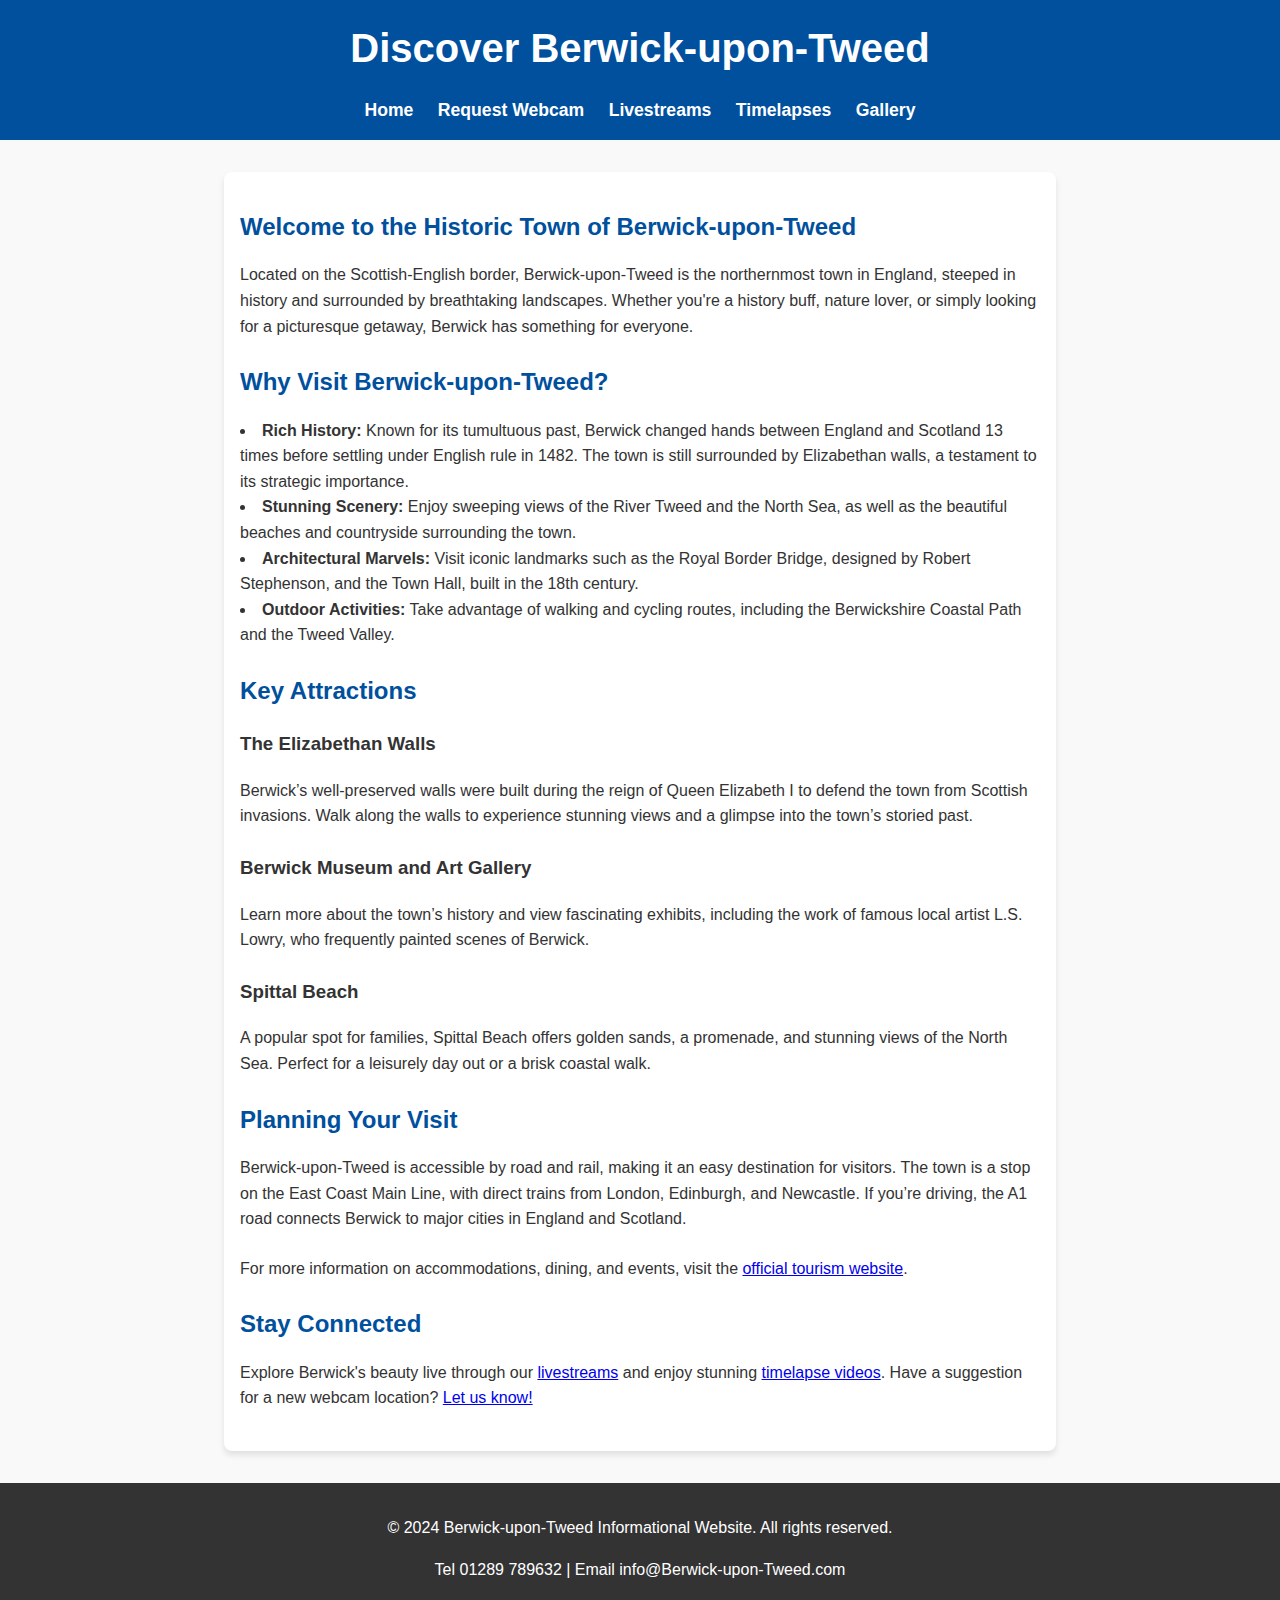
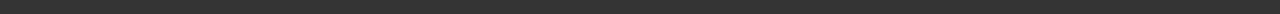
<file: index.html>
<!DOCTYPE html>
<html lang="en">
<head>
    <meta charset="UTF-8">
    <meta name="viewport" content="width=device-width, initial-scale=1.0">
    <title>Welcome to Berwick-upon-Tweed</title>
    <link rel="stylesheet" href="style.css">
</head>
<body>
    <header>
        <h1>Discover Berwick-upon-Tweed</h1>
        <nav>
            <ul>
                <li><a href="index.html">Home</a></li>
                <li><a href="request-webcam.html">Request Webcam</a></li>
                <li><a href="livestreams.html">Livestreams</a></li>
                <li><a href="timelapses.html">Timelapses</a></li>
                <li><a href="gallery.html">Gallery</a></li>
            </ul>
        </nav>
    </header>
    <main>
        <section>
            <h2>Welcome to the Historic Town of Berwick-upon-Tweed</h2>
            <p>Located on the Scottish-English border, Berwick-upon-Tweed is the northernmost town in England, steeped in history and surrounded by breathtaking landscapes. Whether you're a history buff, nature lover, or simply looking for a picturesque getaway, Berwick has something for everyone.</p>
        </section>

        <section>
            <h2>Why Visit Berwick-upon-Tweed?</h2>
            <ul>
                <li><strong>Rich History:</strong> Known for its tumultuous past, Berwick changed hands between England and Scotland 13 times before settling under English rule in 1482. The town is still surrounded by Elizabethan walls, a testament to its strategic importance.</li>
                <li><strong>Stunning Scenery:</strong> Enjoy sweeping views of the River Tweed and the North Sea, as well as the beautiful beaches and countryside surrounding the town.</li>
                <li><strong>Architectural Marvels:</strong> Visit iconic landmarks such as the Royal Border Bridge, designed by Robert Stephenson, and the Town Hall, built in the 18th century.</li>
                <li><strong>Outdoor Activities:</strong> Take advantage of walking and cycling routes, including the Berwickshire Coastal Path and the Tweed Valley.</li>
            </ul>
        </section>

        <section>
            <h2>Key Attractions</h2>
            <article>
                <h3>The Elizabethan Walls</h3>
                <p>Berwick’s well-preserved walls were built during the reign of Queen Elizabeth I to defend the town from Scottish invasions. Walk along the walls to experience stunning views and a glimpse into the town’s storied past.</p>
            </article>
            <article>
                <h3>Berwick Museum and Art Gallery</h3>
                <p>Learn more about the town’s history and view fascinating exhibits, including the work of famous local artist L.S. Lowry, who frequently painted scenes of Berwick.</p>
            </article>
            <article>
                <h3>Spittal Beach</h3>
                <p>A popular spot for families, Spittal Beach offers golden sands, a promenade, and stunning views of the North Sea. Perfect for a leisurely day out or a brisk coastal walk.</p>
            </article>
        </section>

        <section>
            <h2>Planning Your Visit</h2>
            <p>Berwick-upon-Tweed is accessible by road and rail, making it an easy destination for visitors. The town is a stop on the East Coast Main Line, with direct trains from London, Edinburgh, and Newcastle. If you’re driving, the A1 road connects Berwick to major cities in England and Scotland.</p>
            <p>For more information on accommodations, dining, and events, visit the <a href="https://visitberwick.com" target="_blank">official tourism website</a>.</p>
        </section>

        <section>
            <h2>Stay Connected</h2>
            <p>Explore Berwick's beauty live through our <a href="livestreams.html">livestreams</a> and enjoy stunning <a href="timelapses.html">timelapse videos</a>. Have a suggestion for a new webcam location? <a href="request-webcam.html">Let us know!</a></p>
        </section>
    </main>
    <footer>
        <p>&copy; 2024 Berwick-upon-Tweed Informational Website. All rights reserved.</p>
        <p>Tel 01289 789632 | Email info@Berwick-upon-Tweed.com</p>
    </footer>
</body>
</html>
</file>
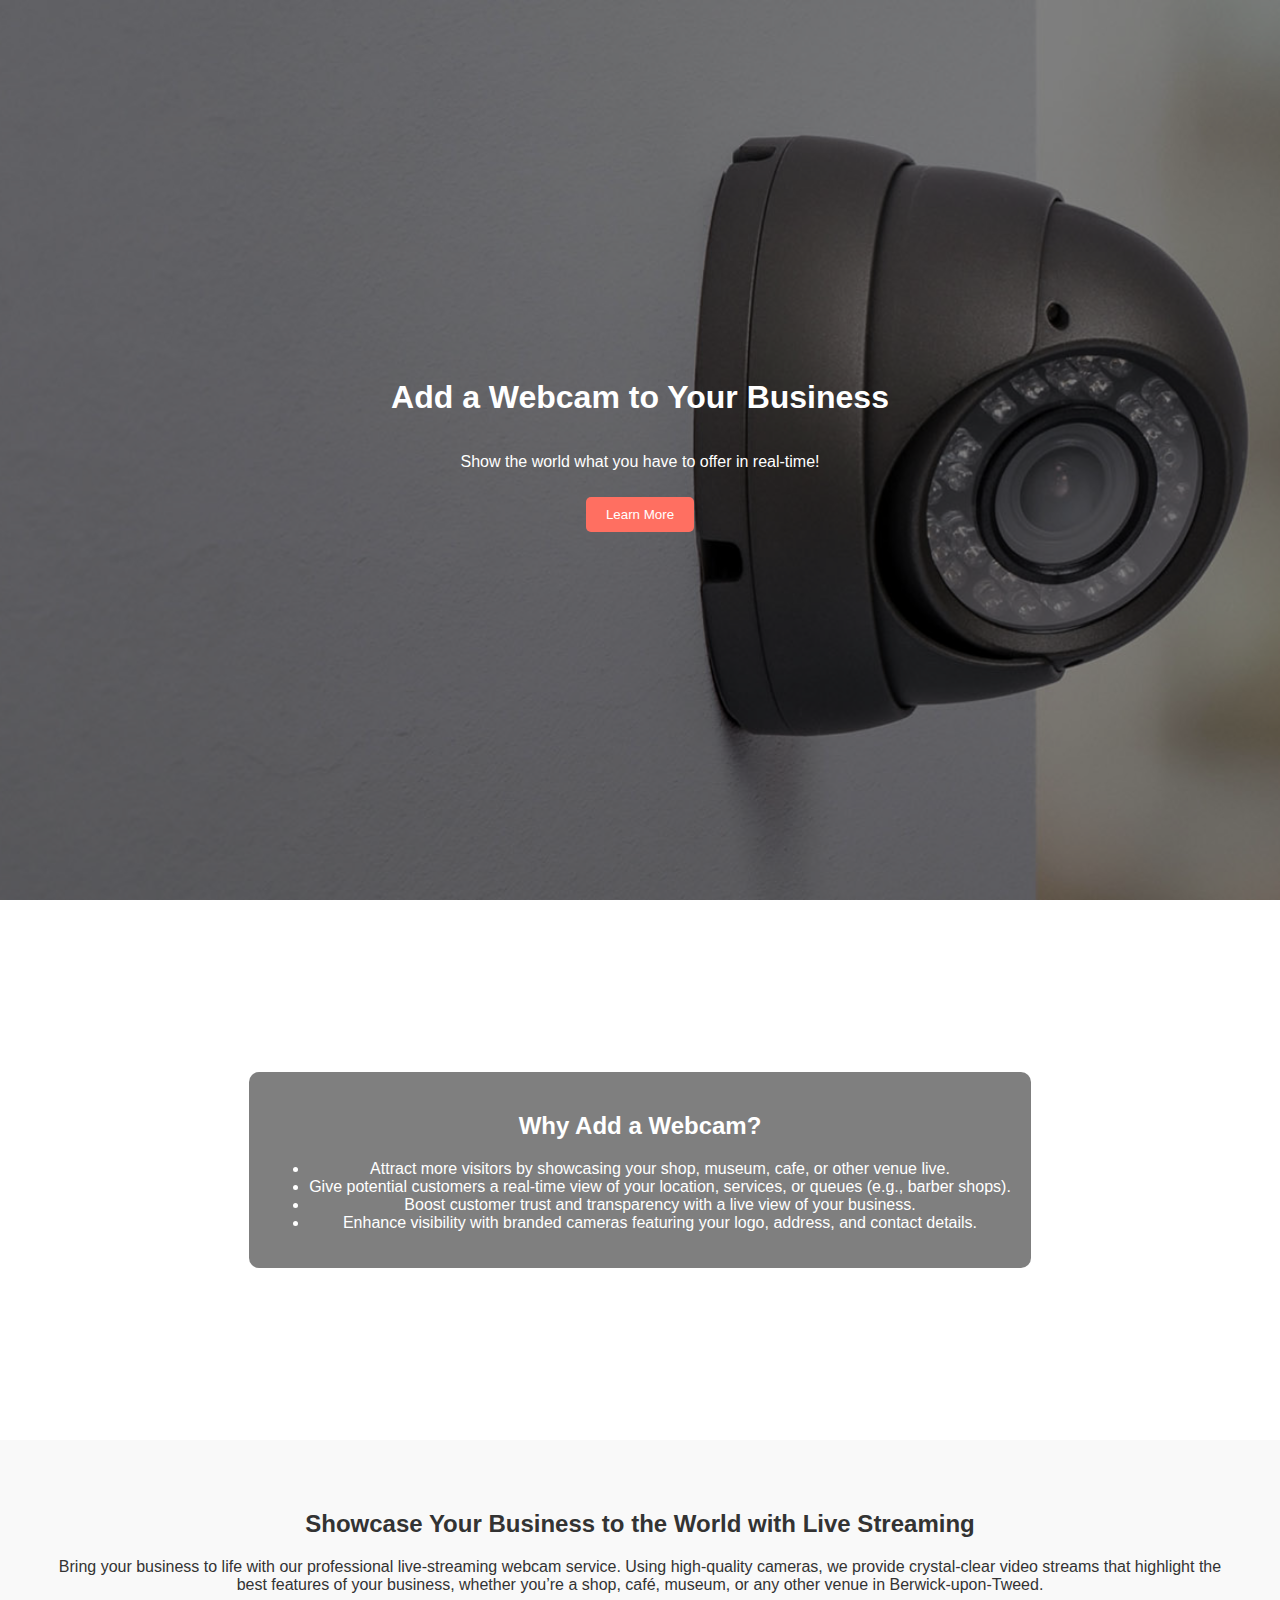
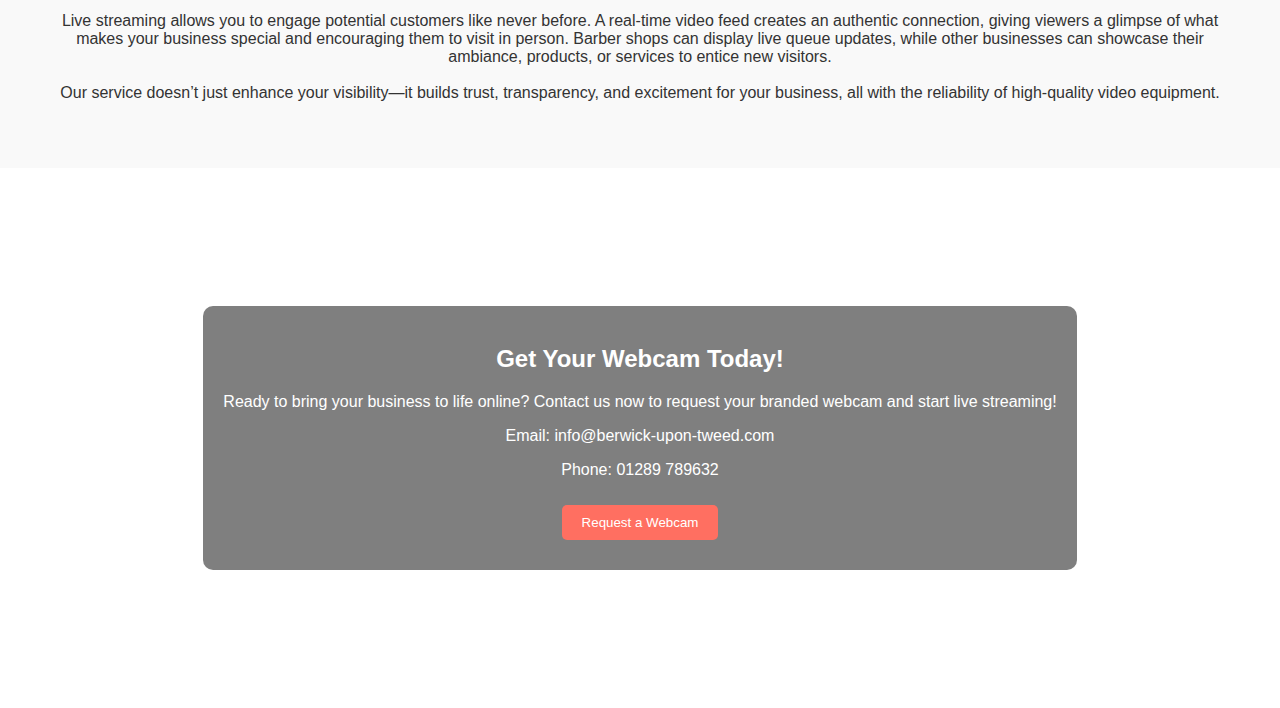
<file: addwc.html>
<!DOCTYPE html>
<html lang="en">
<head>
    <meta charset="UTF-8">
    <meta name="viewport" content="width=device-width, initial-scale=1.0">
    <title>Add Webcam - Berwick Upon Tweed</title>
    <link rel="stylesheet" href="awbstyles.css">
    <script src="scripts.js" defer></script>
    <meta name="description" content="Enhance your business visibility in Berwick-upon-Tweed with our high-quality live-streaming webcam service. Perfect for shops, cafés, museums, and more, our professional cameras showcase your venue in real-time, attracting new customers and building trust. Highlight your unique offerings, show live queue updates for barber shops, or simply share your ambiance with the world. Boost engagement, transparency, and foot traffic with crystal-clear live streams branded with your business details.">
    



</head>
<body>
    <!-- Hero Section -->
    <section class="hero">
        <h1>Add a Webcam to Your Business</h1>
        <p>Show the world what you have to offer in real-time!</p>
        <button onclick="scrollToSection('benefits')">Learn More</button>
    </section>

    <!-- Benefits Section -->
    <section id="benefits" class="parallax">
        <div class="content">
            <h2>Why Add a Webcam?</h2>
            <ul>
                <li>Attract more visitors by showcasing your shop, museum, cafe, or other venue live.</li>
                <li>Give potential customers a real-time view of your location, services, or queues (e.g., barber shops).</li>
                <li>Boost customer trust and transparency with a live view of your business.</li>
                <li>Enhance visibility with branded cameras featuring your logo, address, and contact details.</li>
            </ul>
        </div>
    </section>

    <!-- Features Section -->
    <section id="showcase">
        <div class="showcase"></div>
        <h2>Showcase Your Business to the World with Live Streaming</h2>
       <p>Bring your business to life with our professional live-streaming webcam service. Using high-quality cameras, we provide crystal-clear video streams that highlight the best features of your business, whether you’re a shop, café, museum, or any other venue in Berwick-upon-Tweed.
<br><br>
        Live streaming allows you to engage potential customers like never before. A real-time video feed creates an authentic connection, giving viewers a glimpse of what makes your business special and encouraging them to visit in person. Barber shops can display live queue updates, while other businesses can showcase their ambiance, products, or services to entice new visitors.
        <br><br>
        Our service doesn’t just enhance your visibility—it builds trust, transparency, and excitement for your business, all with the reliability of high-quality video equipment.</p>
    </section>

    <!-- Call to Action Section -->
    <section id="cta" class="parallax">
        <div class="content">
            <h2>Get Your Webcam Today!</h2>
            <p>Ready to bring your business to life online? Contact us now to request your branded webcam and start live streaming!</p>
            <p>Email: <a href="mailto:info@berwick-upon-tweed.com">info@berwick-upon-tweed.com</a></p>
            <p>Phone: <a href="tel:01289789632">01289 789632</a></p>
            <button onclick="window.location.href='mailto:info@berwick-upon-tweed.com'">Request a Webcam</button>
        </div>
    </section>
</body>
</html>
</file>
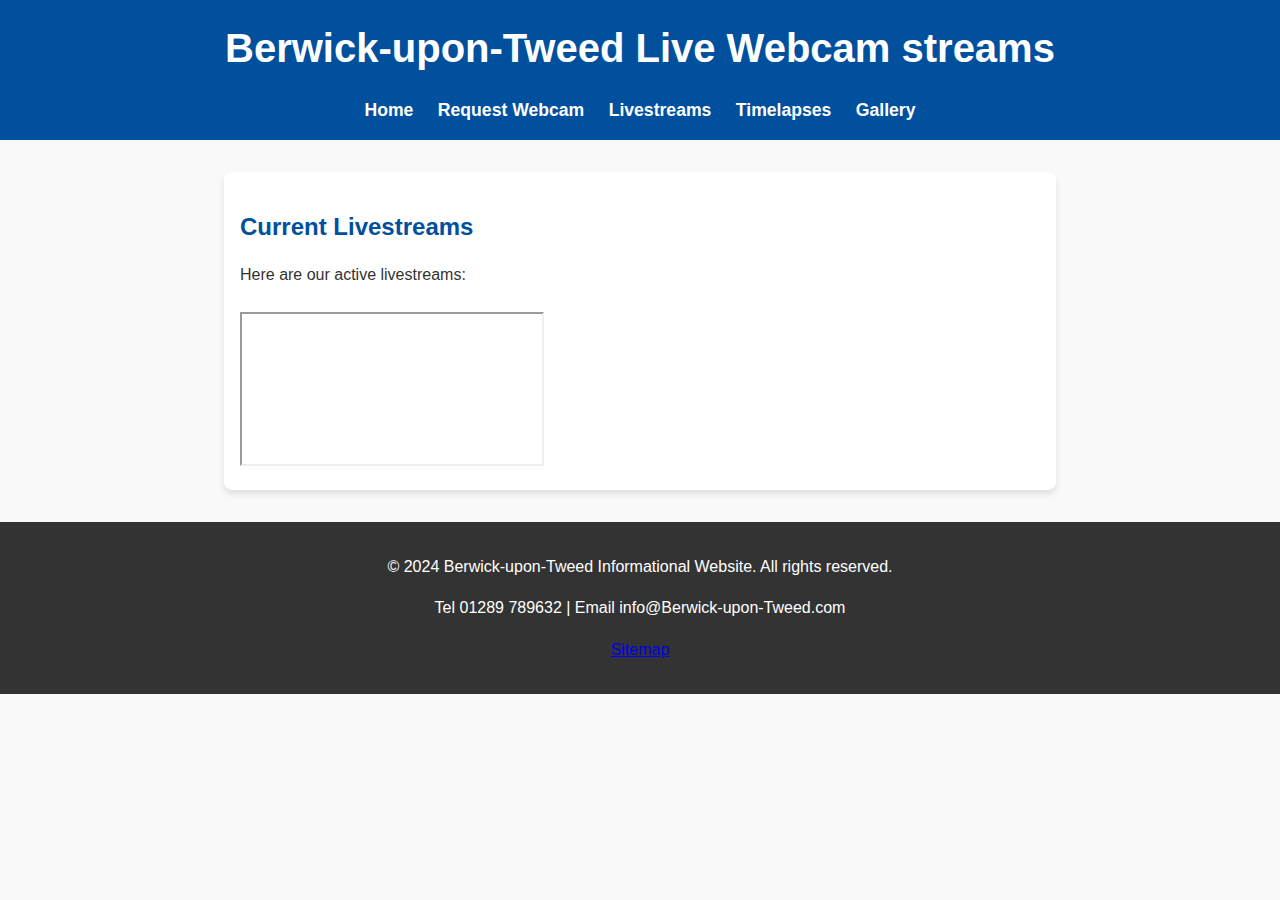
<file: livestreams.html>
<!DOCTYPE html>
<html lang="en">
<head>
    <meta charset="UTF-8">
    <meta name="viewport" content="width=device-width, initial-scale=1.0">
    <title>Berwick-upon-Tweed Livestreams</title>
    <link rel="stylesheet" href="style.css">
</head>
<body>
    <header>
        <h1>Berwick-upon-Tweed Live Webcam streams</h1>
        <nav>
            <ul>
                <li><a href="index.html">Home</a></li>
                <li><a href="request-webcam.html">Request Webcam</a></li>
                <li><a href="livestreams.html">Livestreams</a></li>
                <li><a href="timelapses.html">Timelapses</a></li>
                <li><a href="gallery.html">Gallery</a></li>
            </ul>
        </nav>
    </header>
    <main>
        <h2>Current Livestreams</h2>
        <p>Here are our active livestreams:</p>
        <iframe src="https://www.vision-environnement.com/live/player/berwick0.php"  webkitallowfullscreen="true" mozallowfullscreen="true" scrolling="no" allow="autoplay; encrypted-media"></iframe>
    </main>
    <footer>
        <p>&copy; 2024 Berwick-upon-Tweed Informational Website. All rights reserved.</p>
        <p>Tel 01289 789632 | Email info@Berwick-upon-Tweed.com</p>
        <p><a href="sitemap.html">Sitemap</a></p>
    </footer>
</body>
</html>
</file>
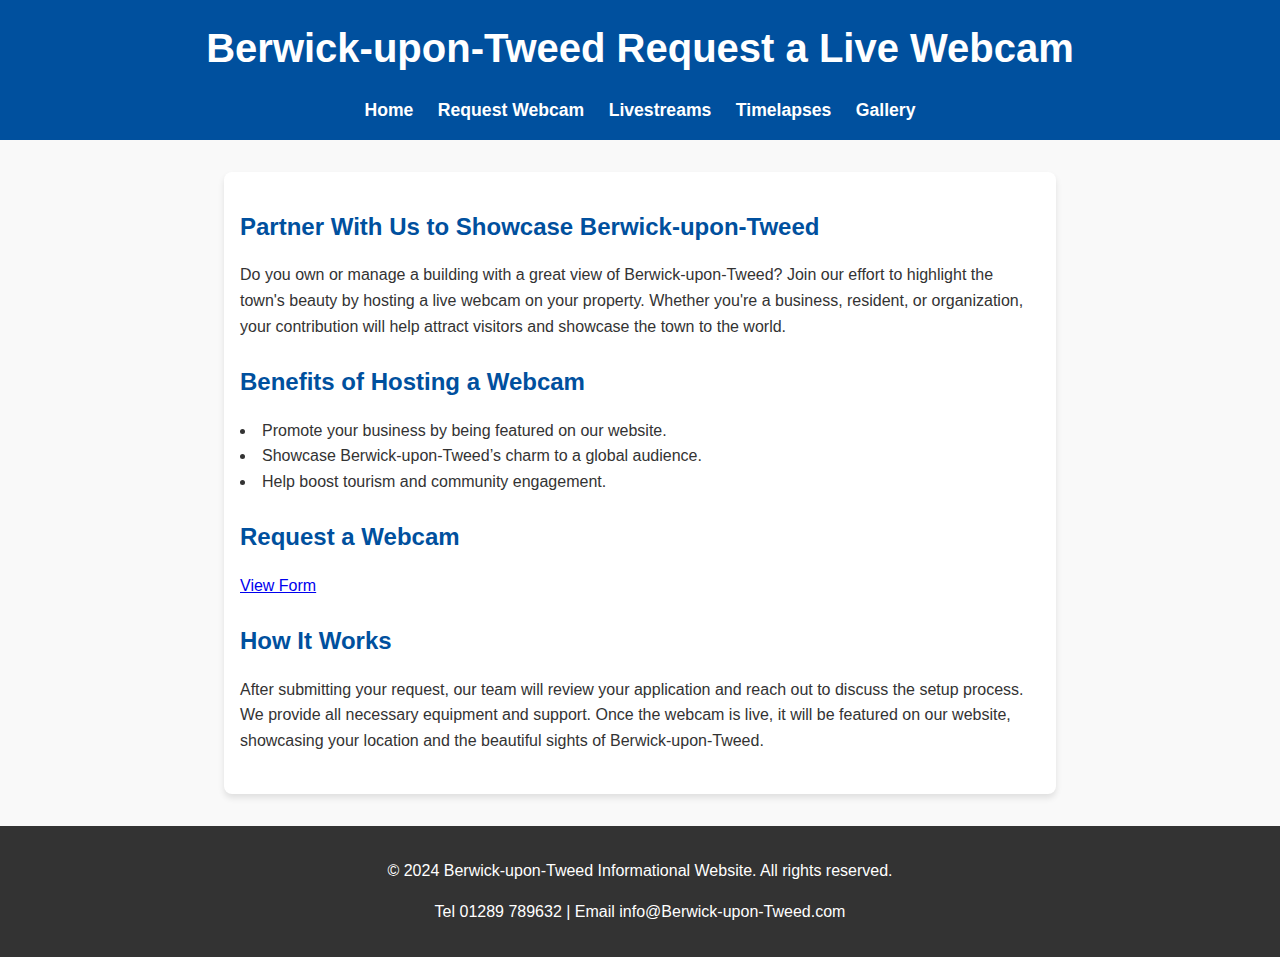
<file: request-webcam.html>
<!DOCTYPE html>
<html lang="en">
<head>
    <meta charset="UTF-8">
    <meta name="viewport" content="width=device-width, initial-scale=1.0">
    <title>Berwick-upon-Tweed Request a Live Webcam</title>
    <link rel="stylesheet" href="style.css">
</head>
<body>
    <header>
        <h1>Berwick-upon-Tweed Request a Live Webcam</h1>
        <nav>
            <ul>
                <li><a href="index.html">Home</a></li>
                <li><a href="request-webcam.html">Request Webcam</a></li>
                <li><a href="livestreams.html">Livestreams</a></li>
                <li><a href="timelapses.html">Timelapses</a></li>
                <li><a href="gallery.html">Gallery</a></li>
            </ul>
        </nav>
    </header>
    <main>
        <section>
            <h2>Partner With Us to Showcase Berwick-upon-Tweed</h2>
            <p>Do you own or manage a building with a great view of Berwick-upon-Tweed? Join our effort to highlight the town's beauty by hosting a live webcam on your property. Whether you're a business, resident, or organization, your contribution will help attract visitors and showcase the town to the world.</p>
        </section>

        <section>
            <h2>Benefits of Hosting a Webcam</h2>
            <ul>
                <li>Promote your business by being featured on our website.</li>
                <li>Showcase Berwick-upon-Tweed’s charm to a global audience.</li>
                <li>Help boost tourism and community engagement.</li>
            </ul>
        </section>

        <section>
            <h2>Request a Webcam</h2>
            <p><a href="https://share.hsforms.com/1FGwxk6mdTR-iLMd0dNMkRgssoro">View Form</a></p>
            </form>
        </section>

        <section>
            <h2>How It Works</h2>
            <p>After submitting your request, our team will review your application and reach out to discuss the setup process. We provide all necessary equipment and  support. Once the webcam is live, it will be featured on our website, showcasing your location and the beautiful sights of Berwick-upon-Tweed.</p>
        </section>
    </main>
    <footer>
        <p>&copy; 2024 Berwick-upon-Tweed Informational Website. All rights reserved.</p>
        <p>Tel 01289 789632 | Email info@Berwick-upon-Tweed.com</p>
    </footer>
</body>
</html>
</file>
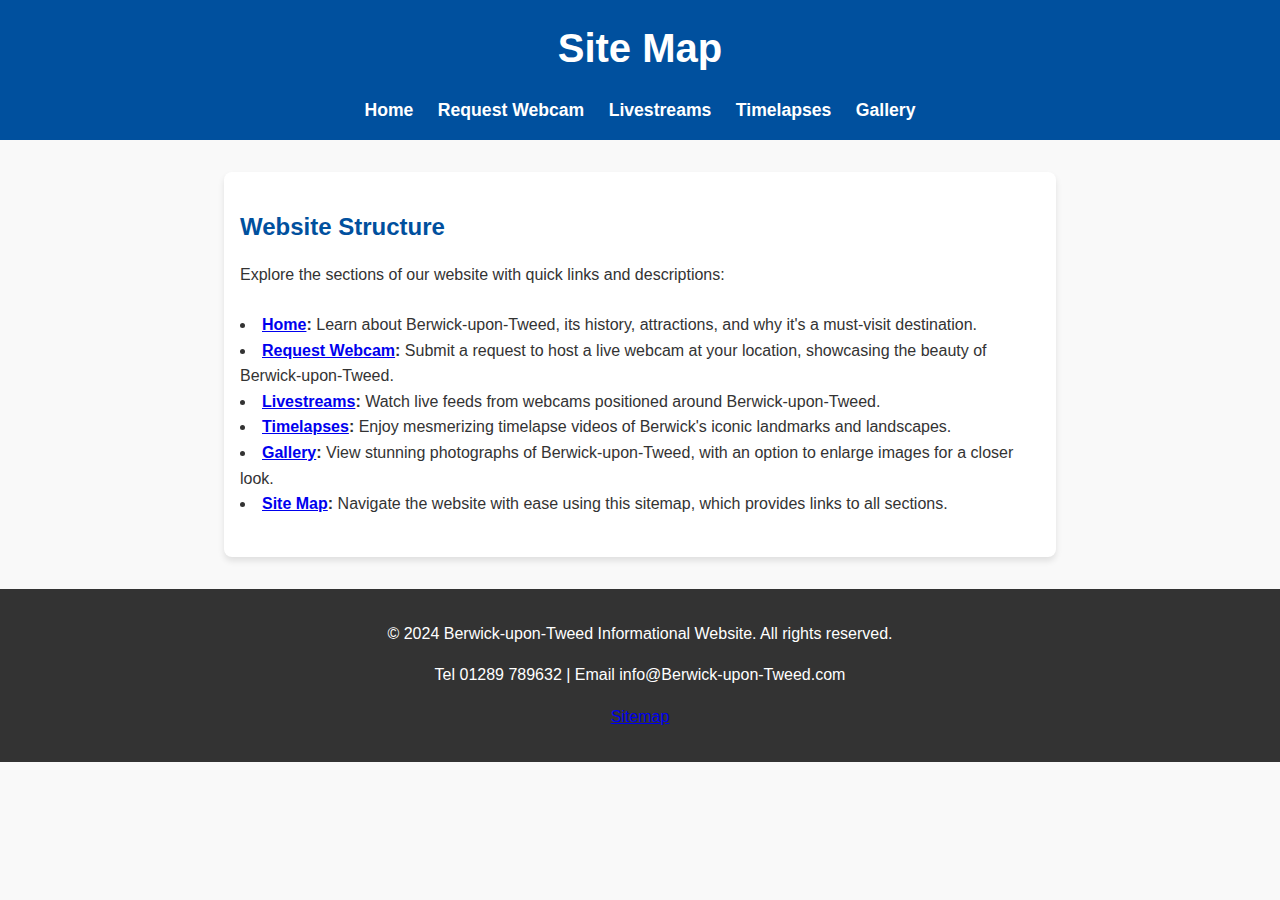
<file: sitemap.html>
<!DOCTYPE html>
<html lang="en">
<head>
    <meta charset="UTF-8">
    <meta name="viewport" content="width=device-width, initial-scale=1.0">
    <meta name="description" content="Explore the sitemap of our Berwick-upon-Tweed informational website. Navigate easily with links to all pages including webcams, gallery, livestreams, and timelapses.">
    <meta name="keywords" content="Berwick-upon-Tweed sitemap, Berwick navigation, website sitemap, Berwick-upon-Tweed live webcams, Berwick gallery">
    <meta name="author" content="Berwick-upon-Tweed Informational Website">
    <title>Sitemap - Berwick-upon-Tweed Informational Website</title>
    <link rel="stylesheet" href="style.css">
    <!-- Open Graph Metadata -->
    <meta property="og:title" content="Sitemap - Berwick-upon-Tweed Informational Website">
    <meta property="og:description" content="Navigate the Berwick-upon-Tweed website with our sitemap. Quick links to all sections, including webcams, gallery, and more.">
    <meta property="og:type" content="website">
    <meta property="og:url" content="https://yourwebsite.com/sitemap.html">
    <meta property="og:image" content="https://berwick-upon-tweed/image5.jpg"> <!-- Replace with your image -->
    <!-- Twitter Card Metadata -->
    <meta name="twitter:card" content="summary">
    <meta name="twitter:title" content="Sitemap - Berwick-upon-Tweed Informational Website">
    <meta name="twitter:description" content="Explore the sitemap of our Berwick-upon-Tweed website. Navigate easily with links to all sections.">
    <meta name="twitter:image" content="https://berwick-upon-tweed/image5.jpg"> <!-- Replace with your image -->
</head>
<body>
    <header>
        <h1>Site Map</h1>
        <nav>
            <ul>
                <li><a href="index.html">Home</a></li>
                <li><a href="request-webcam.html">Request Webcam</a></li>
                <li><a href="livestreams.html">Livestreams</a></li>
                <li><a href="timelapses.html">Timelapses</a></li>
                <li><a href="gallery.html">Gallery</a></li>
                
            </ul>
        </nav>
    </header>
    <main>
        <section>
            <h2>Website Structure</h2>
            <p>Explore the sections of our website with quick links and descriptions:</p>
            <ul>
                <li><strong><a href="index.html">Home</a>:</strong> Learn about Berwick-upon-Tweed, its history, attractions, and why it's a must-visit destination.</li>
                <li><strong><a href="request-webcam.html">Request Webcam</a>:</strong> Submit a request to host a live webcam at your location, showcasing the beauty of Berwick-upon-Tweed.</li>
                <li><strong><a href="livestreams.html">Livestreams</a>:</strong> Watch live feeds from webcams positioned around Berwick-upon-Tweed.</li>
                <li><strong><a href="timelapses.html">Timelapses</a>:</strong> Enjoy mesmerizing timelapse videos of Berwick's iconic landmarks and landscapes.</li>
                <li><strong><a href="gallery.html">Gallery</a>:</strong> View stunning photographs of Berwick-upon-Tweed, with an option to enlarge images for a closer look.</li>
                <li><strong><a href="sitemap.html">Site Map</a>:</strong> Navigate the website with ease using this sitemap, which provides links to all sections.</li>
            </ul>
        </section>
    </main>
    <footer>
        <p>&copy; 2024 Berwick-upon-Tweed Informational Website. All rights reserved.</p>
        <p>Tel 01289 789632 | Email info@Berwick-upon-Tweed.com</p>
        <p><a href="sitemap.html">Sitemap</a></p>
    </footer>
</body>
</html>
</file>
<file: style.css>
/* General Styles */
body {
    font-family: Arial, sans-serif;
    line-height: 1.6;
    margin: 0;
    padding: 0;
    color: #333;
    background: #f9f9f9;
}

/* Header Styles */
header {
    background: #00509e;
    color: #fff;
    padding: 1rem 0;
    text-align: center;
    position: sticky;
    top: 0;
    z-index: 1000;
}

header h1 {
    margin: 0;
    font-size: 2.5rem;
}

nav ul {
    list-style: none;
    padding: 0;
    margin: 1rem 0 0;
}

nav ul li {
    display: inline;
    margin: 0 10px;
}

nav ul li a {
    color: #fff;
    text-decoration: none;
    font-weight: bold;
    font-size: 1.1rem;
}

nav ul li a:hover {
    text-decoration: underline;
}

/* Main Content Styles */
main {
    max-width: 800px;
    margin: 2rem auto;
    padding: 1rem;
    background: #fff;
    border-radius: 8px;
    box-shadow: 0 4px 6px rgba(0, 0, 0, 0.1);
}

main h2 {
    color: #00509e;
    margin-bottom: 1rem;
}

main p, main ul {
    margin-bottom: 1.5rem;
}

/* Form Styles */
form {
    display: flex;
    flex-direction: column;
}

form label {
    font-weight: bold;
    margin-bottom: 5px;
}

form input, form textarea, form button {
    margin-bottom: 1rem;
    padding: 0.8rem;
    font-size: 1rem;
    border: 1px solid #ccc;
    border-radius: 4px;
    width: 100%;
    box-sizing: border-box;
}

form input:focus, form textarea:focus, form button:focus {
    outline: none;
    border-color: #00509e;
    box-shadow: 0 0 4px rgba(0, 80, 158, 0.5);
}

form textarea {
    resize: vertical;
}

form button {
    background: #00509e;
    color: #fff;
    font-weight: bold;
    cursor: pointer;
    transition: background 0.3s ease;
}

form button:hover {
    background: #003d75;
}

/* List Styles */
ul {
    list-style: disc inside;
    padding: 0;
}

/* Footer Styles */
footer {
    background: #333;
    color: #fff;
    text-align: center;
    padding: 1rem 0;
    margin-top: 2rem;
}

/* Responsive Design */
@media (max-width: 768px) {
    header h1 {
        font-size: 2rem;
    }

    nav ul li {
        display: block;
        margin: 5px 0;
    }

    main {
        padding: 1rem;
    }

    form input, form textarea, form button {
        font-size: 0.9rem;
    }
}


/* Gallery Styles */
.gallery {
    display: grid;
    grid-template-columns: repeat(auto-fit, minmax(150px, 1fr));
    gap: 10px;
}

.gallery img {
    width: 100%;
    height: auto;
    border-radius: 5px;
    cursor: pointer;
    transition: transform 0.3s ease;
}

.gallery img:hover {
    transform: scale(1.05);
}

.gallery img.enlarged {
    grid-column: 1 / -1;
    max-width: 100%;
    max-height: 90vh;
    margin: auto;
    cursor: zoom-out;
    transition: none;
    z-index: 10;
    position: fixed;
    top: 50%;
    left: 50%;
    transform: translate(-50%, -50%);
    border-radius: 0;
    background: rgba(0, 0, 0, 0.8);
}
</file>
<file: awbstyles.css>
/* General Styles */
body {
    margin: 0;
    font-family: Arial, sans-serif;
    color: #333;
    scroll-behavior: smooth;
}

/* Hero Section */
/* Hero Section */
.hero {
    position: relative;
    height: 100vh;
    background: url('CCTV__Hero.jpg') center/cover fixed no-repeat;
    display: flex;
    flex-direction: column;
    justify-content: center;
    align-items: center;
    text-align: center;
    color: white;
    z-index: 1;
    overflow: hidden;
}

.hero::before {
    content: '';
    position: absolute;
    top: 0;
    left: 0;
    width: 100%;
    height: 100%;
    background: rgba(0, 0, 0, 0.5); /* Semi-transparent gray overlay */
    z-index: -1;
}

.hero h1, .hero p, .hero button {
    position: relative;
    z-index: 2; /* Ensure content appears above the overlay */
}


.hero button {
    margin: 10px;
    padding: 10px 20px;
    background: #ff6f61;
    color: white;
    border: none;
    cursor: pointer;
    border-radius: 5px;
}


.content button {
    margin: 10px;
    padding: 10px 20px;
    background: #ff6f61;
    color: white;
    border: none;
    cursor: pointer;
    border-radius: 5px;
}



/* Parallax Section */
.parallax {
    height: 60vh;
    background: url('CCTV__Hero.jpg') center/cover fixed no-repeat;
    display: flex;
    justify-content: center;
    align-items: center;
    text-align: center;
    color: white;
}

.parallax .content {
    background: rgba(0, 0, 0, 0.5);
    padding: 20px;
    border-radius: 10px;
}

/* sc Section */
#showcase {
    padding: 50px;
    background: #f9f9f9;
    text-align: center;
}

.showcase {
    margin: 20px auto;
    max-width: 600px;
    position: relative;
}

.showcase video {
    width: 100%;
    border-radius: 10px;
    transition: all 0.3s ease;
}

.showcase video:hover {
    transform: scale(1.05);
    cursor: pointer;
}

/* Contact Section */
#contact {
    padding: 50px;
    background: #333;
    color: white;
    text-align: center;
}

#contact form {
    margin-top: 20px;
}

#contact input, #contact textarea {
    width: 80%;
    margin: 10px auto;
    padding: 10px;
    border: none;
    border-radius: 5px;
    display: block;
}

a {
    color: white;
    text-decoration: none; /* Optional: Removes the underline */
}


#contact button {
    padding: 10px 20px;
    background: #ff6f61;
    color: white;
    border: none;
    cursor: pointer;
    border-radius: 5px;
}



/* Live Stream Section */
#livestream {
    padding: 50px;
    background: #f9f9f9;
    text-align: center;
}

#livestream h2 {
    font-size: 2em;
    margin-bottom: 20px;
}

.livestream-container {
    margin: 0 auto;
    max-width: 800px;
    border: 2px solid #ddd;
    border-radius: 10px;
    overflow: hidden;
}

.livestream-container iframe {
    width: 100%;
    height: 450px; /* Adjust height as needed */
    display: block;
    border: none;
}
</file>
